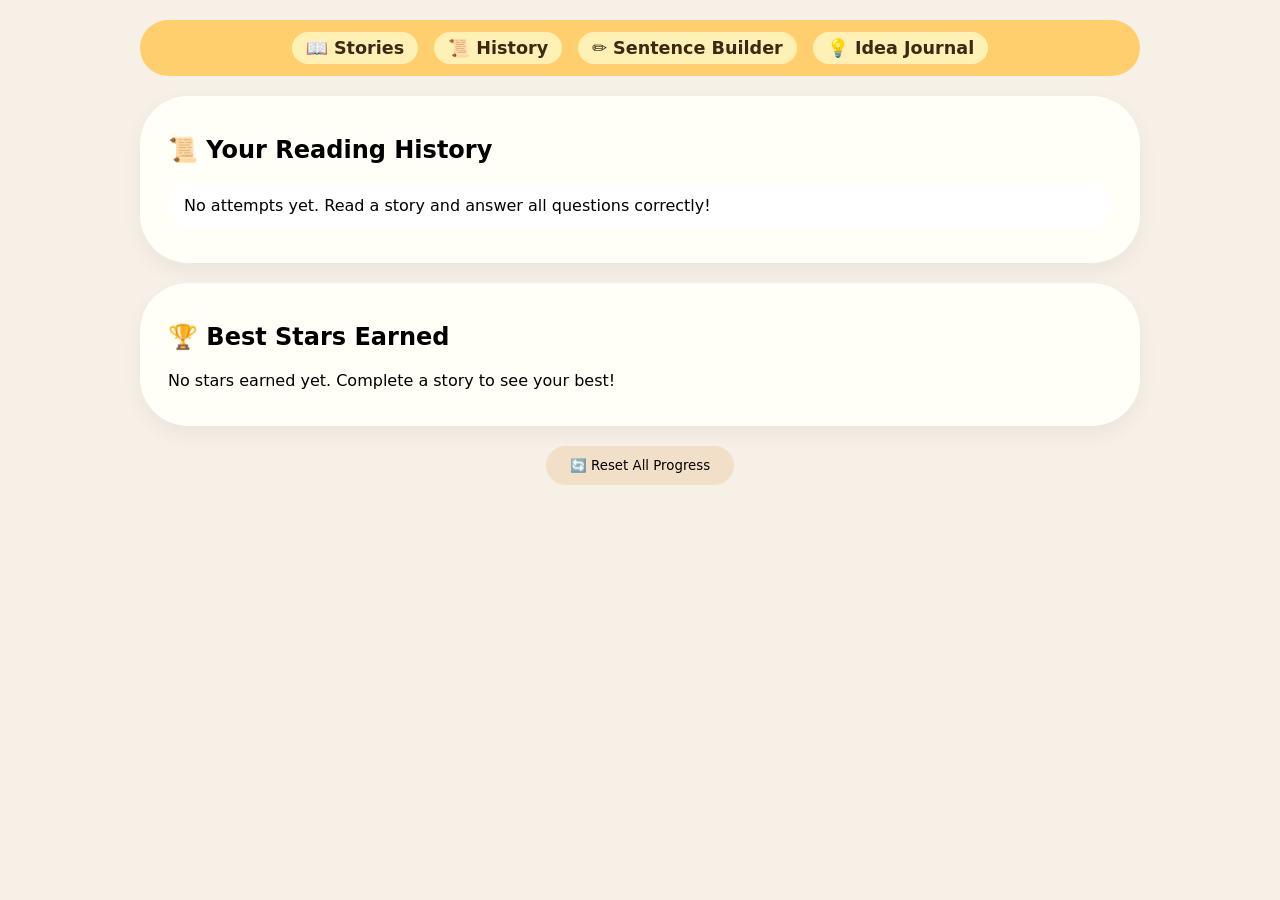
<file: history.html>
<!DOCTYPE html>
<html lang="en">
<head>
  <meta charset="UTF-8">
  <meta name="viewport" content="width=device-width, initial-scale=1.0">
  <title>History – StorySpark</title>
  <link rel="stylesheet" href="assets/style.css">
</head>
<body>
<div class="container">
  <nav class="navbar">
    <a href="index.html">📖 Stories</a>
    <a href="history.html">📜 History</a>
    <a href="sentence-builder.html">✏️ Sentence Builder</a>
    <a href="idea-journal.html">💡 Idea Journal</a>
  </nav>

  <div class="story-card">
    <h2>📜 Your Reading History</h2>
    <ul id="historyList" class="history-list"></ul>
  </div>

  <div class="story-card">
    <h2>🏆 Best Stars Earned</h2>
    <div id="bestStarsList"></div>
  </div>

  <div style="text-align: center; margin: 20px;">
    <button id="resetProgressBtn" style="background:#f1e0c7; border:none; padding:12px 24px; border-radius:60px;">🔄 Reset All Progress</button>
  </div>
</div>

<script src="assets/main.js"></script>
<script src="assets/stories.js"></script>
<script>
  function displayHistory() {
    const history = getHistory();
    const list = document.getElementById('historyList');
    if (history.length === 0) {
      list.innerHTML = '<li>No attempts yet. Read a story and answer all questions correctly!</li>';
      return;
    }
    list.innerHTML = history.map(entry => `
      <li>
        <strong>${entry.date}</strong> – ${entry.storyTitle}<br>
        Score: ${entry.score}/${entry.totalQuestions} stars
      </li>
    `).join('');
  }

  function displayBestStars() {
    const best = getBestStars();
    const container = document.getElementById('bestStarsList');
    if (Object.keys(best).length === 0) {
      container.innerHTML = '<p>No stars earned yet. Complete a story to see your best!</p>';
      return;
    }
    const list = STORIES.map(story => {
      const stars = best[story.id] || 0;
      const max = story.questions.length;
      const starString = '★'.repeat(stars) + '☆'.repeat(max - stars);
      return `<div><strong>${story.title}</strong> ${starString} (${stars}/${max})</div>`;
    }).join('');
    container.innerHTML = list;
  }

  document.addEventListener('DOMContentLoaded', () => {
    displayHistory();
    displayBestStars();
    document.getElementById('resetProgressBtn').addEventListener('click', resetAllProgress);
  });
</script>
</body>
</html>
</file>
<file: assets/style.css>
* {
  box-sizing: border-box;
  -webkit-tap-highlight-color: transparent;
}
body {
  background: #f6f0e7;
  font-family: 'Segoe UI', system-ui, -apple-system, sans-serif;
  margin: 0;
  padding: 20px;
}
.navbar {
  background: #ffcf6e;
  padding: 12px 20px;
  border-radius: 60px;
  margin-bottom: 20px;
  display: flex;
  flex-wrap: wrap;
  gap: 16px;
  justify-content: center;
}
.navbar a {
  color: #3b2a0f;
  text-decoration: none;
  font-weight: bold;
  font-size: 1.1rem;
  padding: 6px 14px;
  border-radius: 40px;
  background: #fff1b5;
}
.navbar a:hover {
  background: #ffdfa0;
}
.container {
  max-width: 1000px;
  margin: 0 auto;
}
.story-card, .question-card, .journal-card, .builder-card {
  background: #fffef7;
  border-radius: 48px;
  padding: 20px 28px;
  margin-bottom: 20px;
  box-shadow: 0 8px 20px rgba(0,0,0,0.05);
}
.story-title {
  font-size: 1.9rem;
  font-weight: 800;
  color: #bc6f1a;
  margin: 0 0 12px;
  border-left: 8px solid #ffb347;
  padding-left: 20px;
}
.story-text {
  font-size: 1.3rem;
  line-height: 1.5;
  background: #fff9ed;
  padding: 18px 20px;
  border-radius: 32px;
}
.question-card {
  background: #fef9ef;
  border: 1px solid #ffe3bd;
}
.options {
  display: flex;
  flex-wrap: wrap;
  gap: 16px;
  margin: 12px 0;
}
.option {
  display: flex;
  align-items: center;
  gap: 8px;
  background: white;
  padding: 6px 16px;
  border-radius: 60px;
}
.check-single {
  background: #ffa53e;
  border: none;
  padding: 8px 20px;
  border-radius: 40px;
  font-weight: bold;
  color: white;
  cursor: pointer;
  margin-top: 8px;
}
.check-single:disabled {
  background: #ccc;
  cursor: not-allowed;
}
.feedback {
  display: inline-block;
  margin-left: 12px;
  font-size: 0.9rem;
}
.toast {
  position: fixed;
  bottom: 20px;
  left: 50%;
  transform: translateX(-50%);
  background: #2c3e2f;
  color: white;
  padding: 12px 24px;
  border-radius: 60px;
  z-index: 1000;
  transition: 0.2s;
  visibility: hidden;
  opacity: 0;
}
.toast.show {
  visibility: visible;
  opacity: 1;
}
button {
  font-family: inherit;
}
.history-list, .saved-ideas {
  list-style: none;
  padding: 0;
}
.history-list li, .saved-ideas li {
  background: white;
  margin: 8px 0;
  padding: 12px 16px;
  border-radius: 28px;
}
.word-tiles {
  display: flex;
  flex-wrap: wrap;
  gap: 12px;
  margin: 20px 0;
}
.word-tile {
  background: #ffcf6e;
  padding: 12px 20px;
  border-radius: 60px;
  font-size: 1.2rem;
  cursor: pointer;
  transition: 0.05s linear;
}
.word-tile.selected {
  background: #ffb347;
  color: white;
}
.journal-prompt {
  display: flex;
  flex-wrap: wrap;
  gap: 20px;
  margin-bottom: 20px;
}
.word-prompt {
  background: #ffcf6e;
  border-radius: 60px;
  padding: 12px 20px;
  font-weight: bold;
}
.prompt-image img {
  max-width: 100%;
  border-radius: 32px;
  max-height: 200px;
}
textarea {
  width: 100%;
  padding: 16px;
  border-radius: 32px;
  border: 2px solid #ffddae;
  font-family: inherit;
  font-size: 1rem;
}
@media (max-width: 700px) {
  .story-text { font-size: 1.1rem; }
  .option { padding: 4px 12px; }
}
</file>
